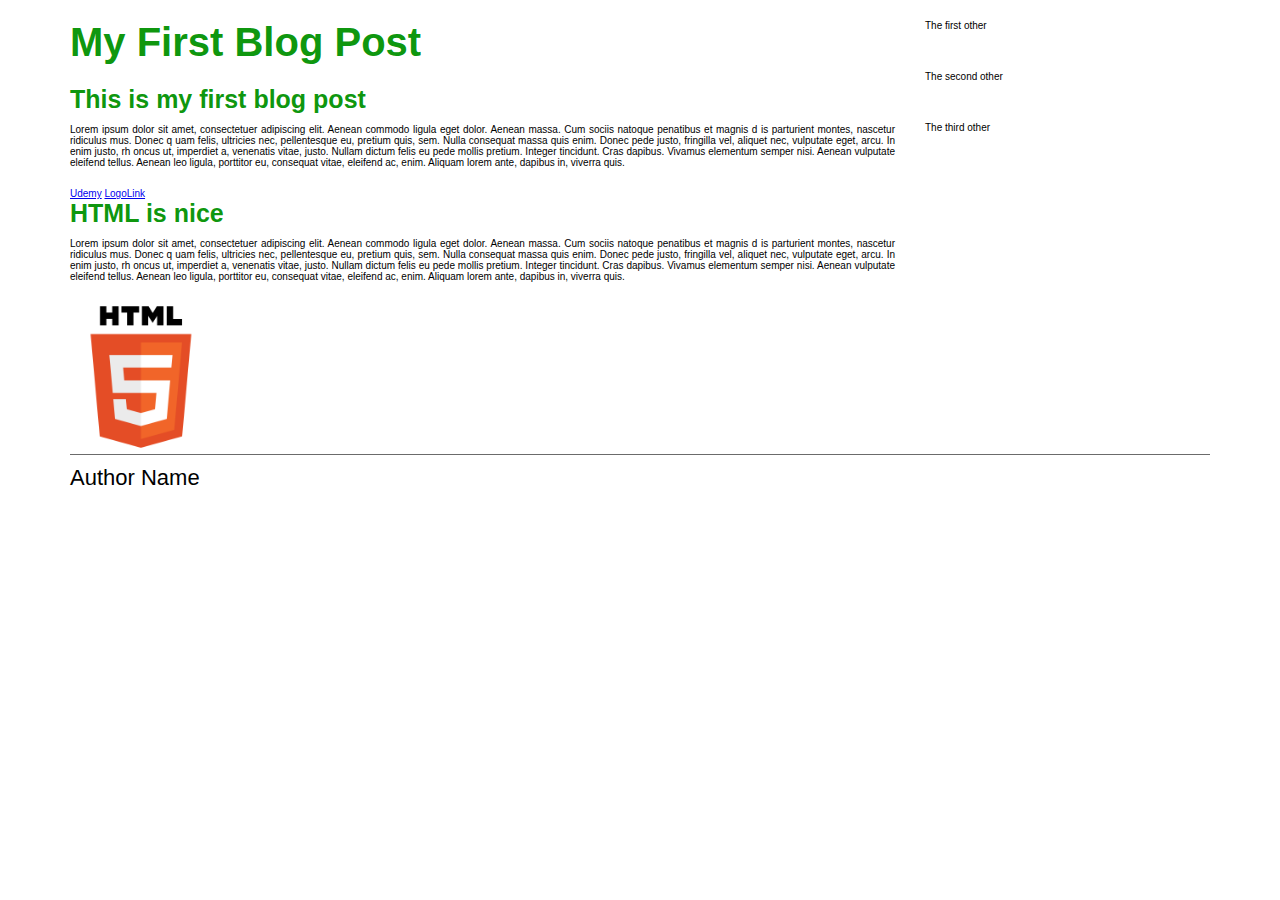
<file: index.html>
<!DOCTYPE html>
<html>

<head>
    <title>My First blog post</title>
    <link rel="stylesheet" href="style.css">
</head>

<body>
    <div class="container">
        <div class="blog-post">
            <h1>My First Blog Post</h1>
            <h2>This is my first blog post</h2>
            <p class="main-text">Lorem ipsum dolor sit amet, consectetuer adipiscing elit. Aenean commodo ligula eget dolor. Aenean massa. Cum
                sociis natoque penatibus et magnis d is parturient montes, nascetur ridiculus mus. Donec q uam felis, ultricies
                nec, pellentesque eu, pretium quis, sem. Nulla consequat massa quis enim. Donec pede justo, fringilla vel,
                aliquet nec, vulputate eget, arcu. In enim justo, rh oncus ut, imperdiet a, venenatis vitae, justo. Nullam
                dictum felis eu pede mollis pretium. Integer tincidunt. Cras dapibus. Vivamus elementum semper nisi. Aenean
                vulputate eleifend tellus. Aenean leo ligula, porttitor eu, consequat vitae, eleifend ac, enim. Aliquam lorem
                ante, dapibus in, viverra quis.
            </p>            
            <a href="http://www.udemy.com" target="blank">Udemy</a>
            <a href="img.png">LogoLink</a>
            <h2>HTML is nice</h2>
            <p class="main-text">Lorem ipsum dolor sit amet, consectetuer adipiscing elit. Aenean commodo ligula eget dolor. Aenean massa. Cum
                sociis natoque penatibus et magnis d is parturient montes, nascetur ridiculus mus. Donec q uam felis, ultricies
                nec, pellentesque eu, pretium quis, sem. Nulla consequat massa quis enim. Donec pede justo, fringilla vel,
                aliquet nec, vulputate eget, arcu. In enim justo, rh oncus ut, imperdiet a, venenatis vitae, justo. Nullam
                dictum felis eu pede mollis pretium. Integer tincidunt. Cras dapibus. Vivamus elementum semper nisi. Aenean
                vulputate eleifend tellus. Aenean leo ligula, porttitor eu, consequat vitae, eleifend ac, enim. Aliquam lorem
                ante, dapibus in, viverra quis.
            </p>
            <img src="img.png" alt="The logo">
        </div>
        <div class="other-posts">
            <div class="other">
                The first other
            </div>
            <div class="other">
                The second other
            </div>
            <div class="other">
                The third other
            </div>
        </div>
        <div class="clearfix"></div>
        <div class="author-box">
            <p class="author-text">Author Name</p>
        </div>
    </div>

</body>

</html>
</file>
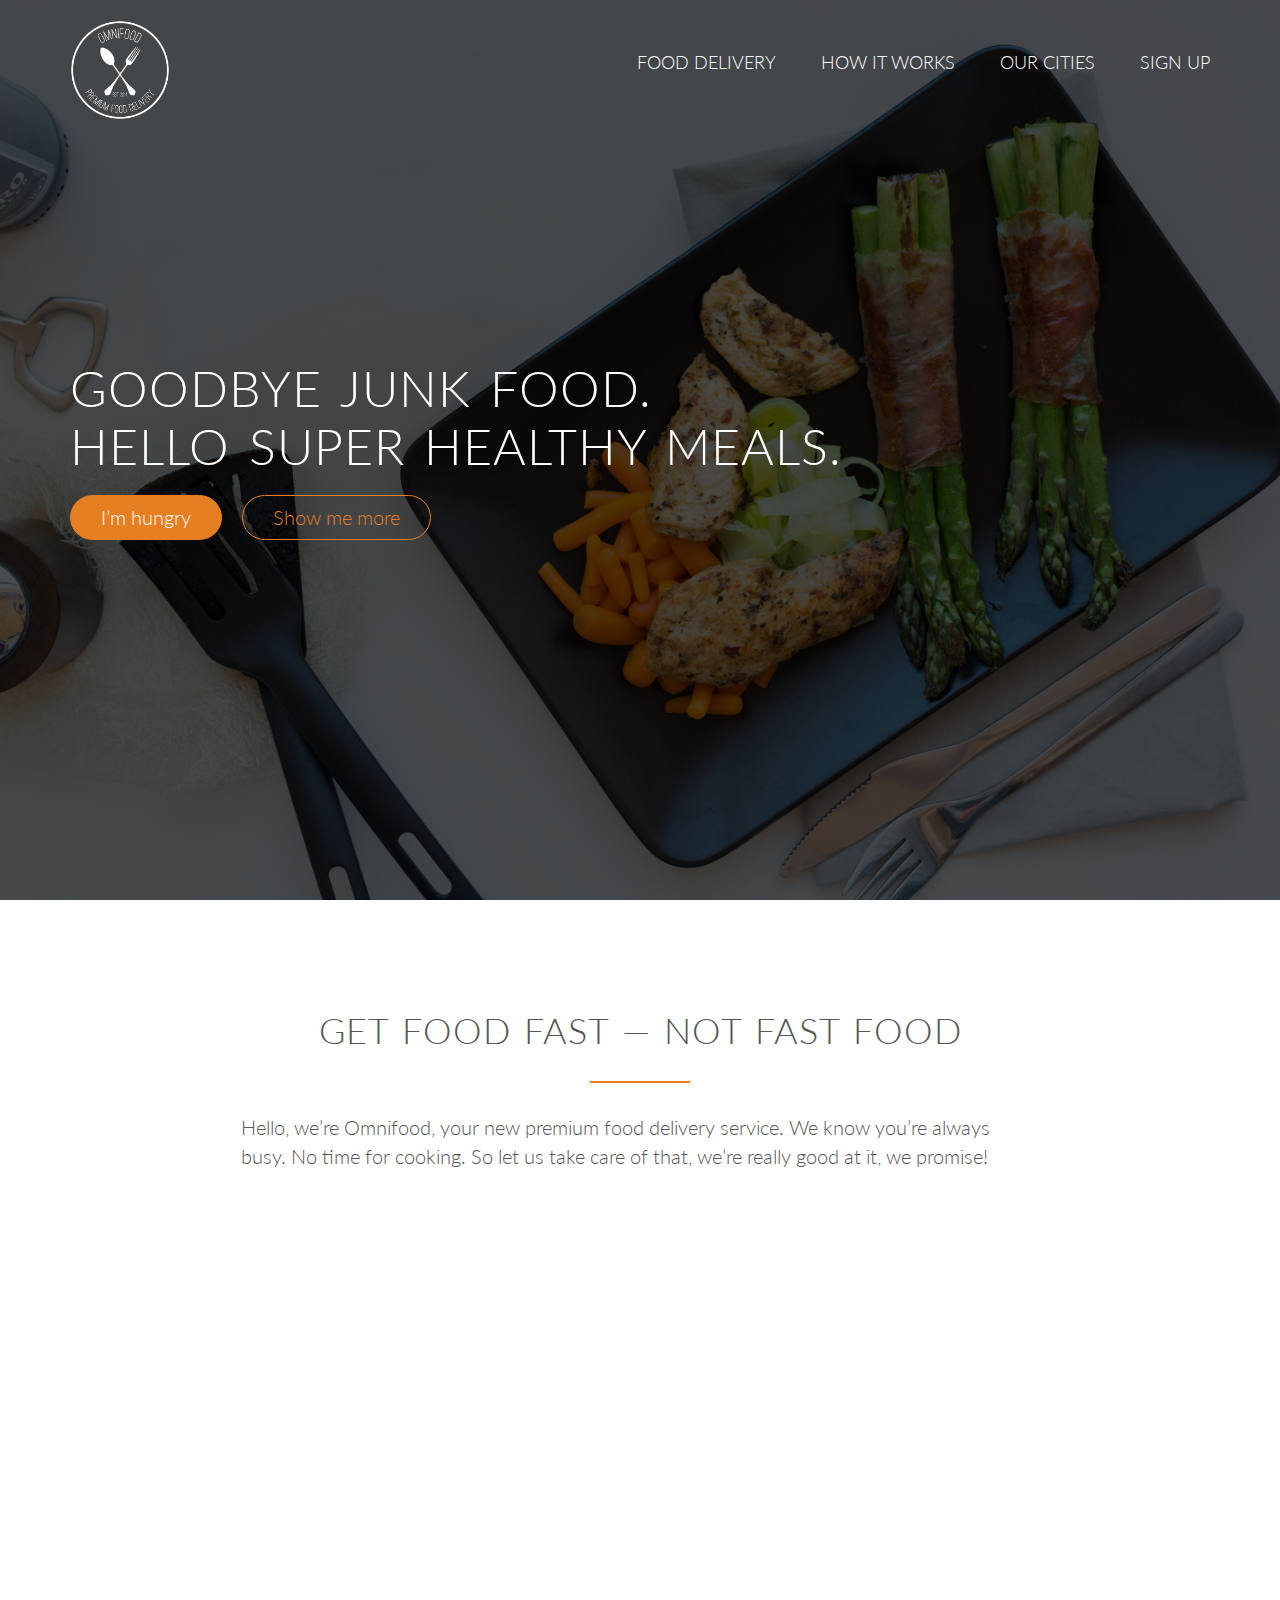
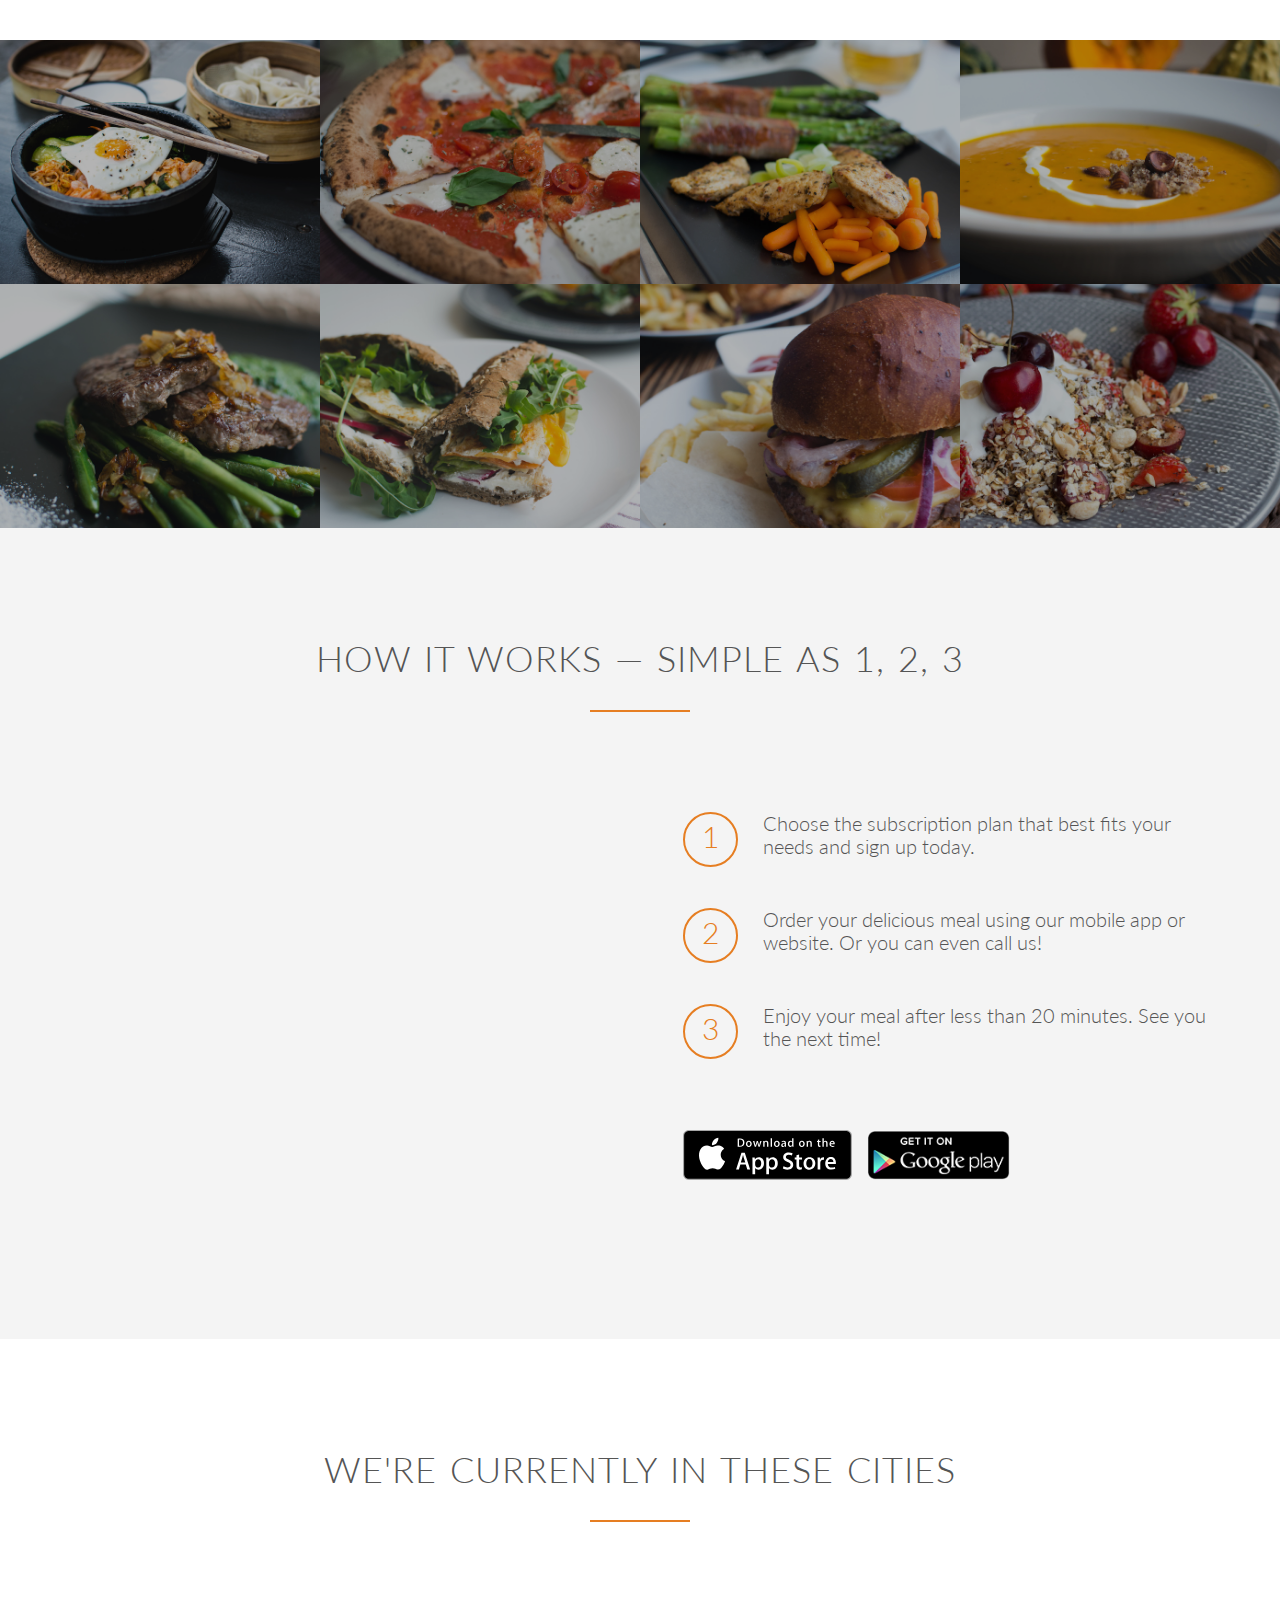
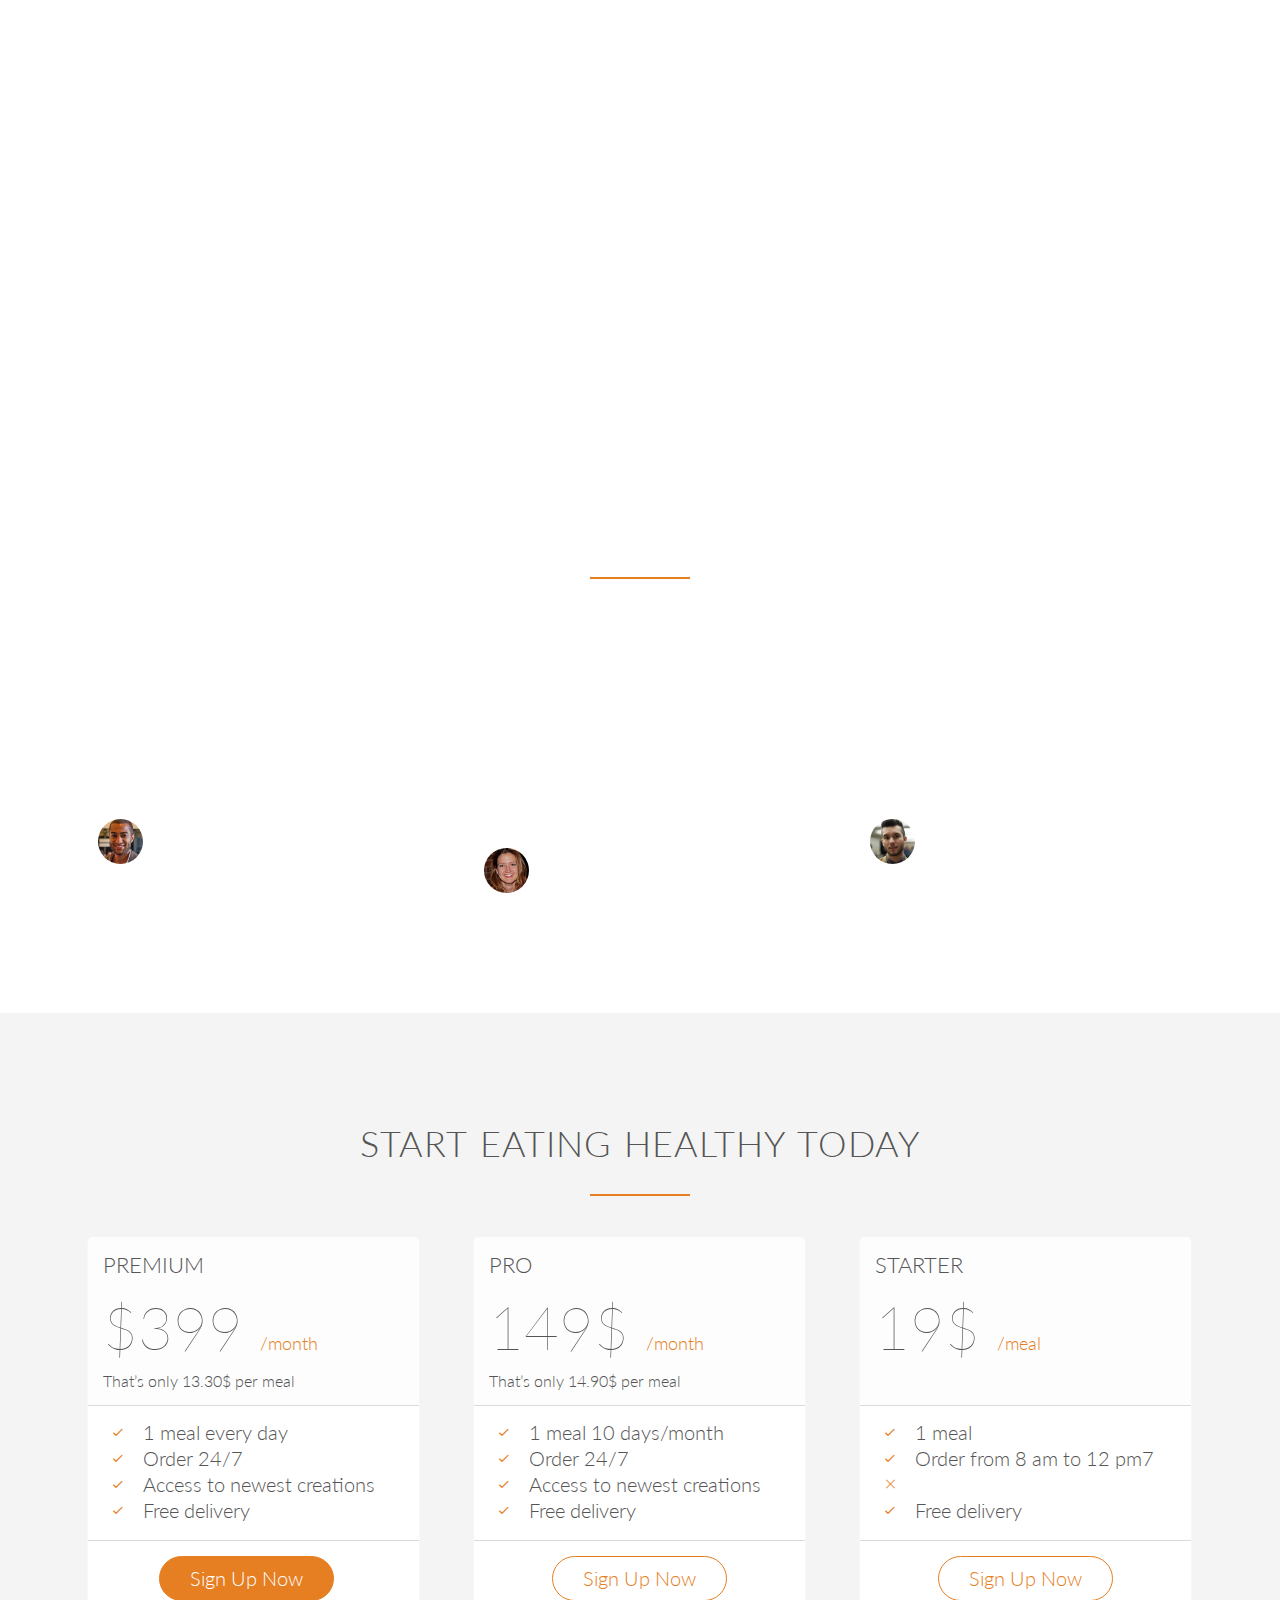
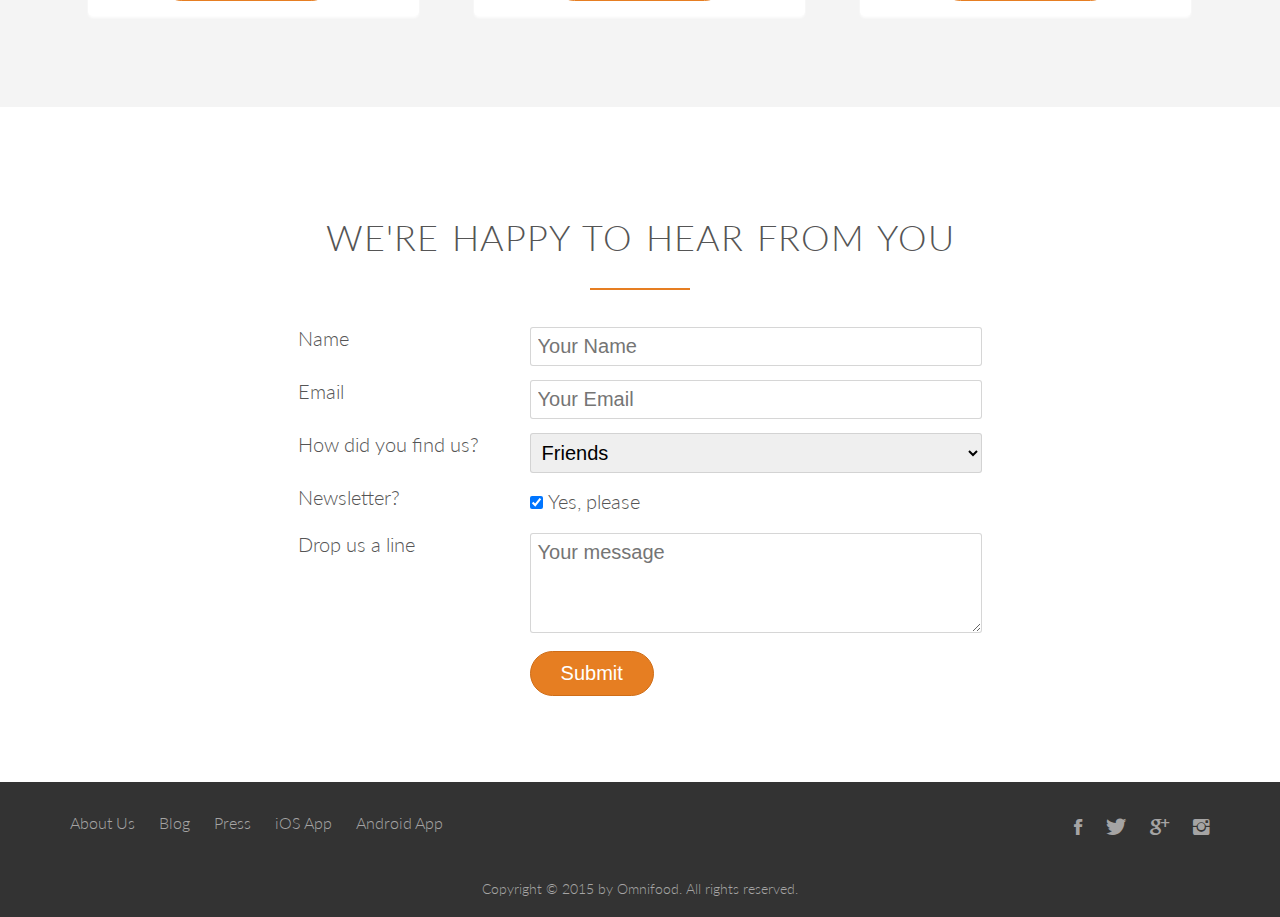
<file: Killer Project/index.html>
<!DOCTYPE html>
<html lang="en">

<head>
    <meta name="viewport" content="width=device-width,initial-scale=1.0">
    <link rel="stylesheet" type="text/css" href="vendors/css/normalize.css">
    <link rel="stylesheet" type="text/css" href="vendors/css/animate.css">
    <link rel="stylesheet" type="text/css" href="vendors/css/grid.css">
    <link rel="stylesheet" type="text/css" href="resources/css/style.css">
    <link rel="stylesheet" type="text/css" href="resources/css/queries.css">
    <link rel="stylesheet" type="text/css" href="vendors/css/ionicons.min.css">
    <link href="https://fonts.googleapis.com/css?family=Lato:100,300,300i,400" rel="stylesheet">
    <title>Omnifood</title>
    <link rel="apple-touch-icon" sizes="180x180" href="resources/favicons/apple-touch-icon.png">
    <link rel="icon" type="image/png" sizes="32x32" href="resources/favicons/favicon-32x32.png">
    <link rel="icon" type="image/png" sizes="16x16" href="resources/favicons/favicon-16x16.png">
    <link rel="manifest" href="resources/favicons/manifest.json">
    <link rel="mask-icon" href="resources/favicons/safari-pinned-tab.svg" color="#5bbad5">
    <link rel="shortcut icon" href="resources/favicons/favicon.ico">
    <meta name="msapplication-config" content="resources/favicons/browserconfig.xml">
    <meta name="theme-color" content="#ffffff">
</head>

<body>
    <header>
        <nav>
            <div class="row">
                <img src="resources/css/img/logo-white.png" alt="Omnifood Logo" class="logo">
                <img src="resources/css/img/logo.png" alt="Omnifood Logo" class="logo-black">

                <ul class="main-nav js--main-nav">
                    <li>
                        <a href="#features">Food delivery</a>
                    </li>
                    <li>
                        <a href="#works">How it works</a>
                    </li>
                    <li>
                        <a href="#cities">Our Cities</a>
                    </li>
                    <li>
                        <a href="#plans">Sign Up</a>
                    </li>
                </ul>
                <a class="mobile-nav-icon js--nav-icon">
                    <i class="ion-navicon-round "></i>
                </a>
            </div>
        </nav>
        <div class="hero-text-box">
            <h1>Goodbye junk food.
                <br> Hello super healthy meals.</h1>
            <a class="btn btn-full js--scroll-to-plans" href="#">I’m hungry</a>
            <a class="btn btn-ghost js--scroll-to-start" href="#">Show me more</a>
        </div>
    </header>

    <section class="section-features js--section-features" id="features">
        <div class="row">
            <h2>Get food fast &mdash; not fast food</h2>
            <p class="long-copy">Hello, we’re Omnifood, your new premium food delivery service. We know you’re always busy. No time for cooking.
                So let us take care of that, we’re really good at it, we promise!</p>
        </div>
        <div class="row js--wp-1">
            <div class="col span-1-of-4 box">
                <i class="ion-ios-infinite-outline icon-big"></i>
                <h3>Up to 365 days/year</h3>
                <p>Never cook again! We really mean that. Our subscription plans include up to 365 days/year coverage. You can
                    also choose to order more flexibly if that's your style.</p>
            </div>
            <div class="col span-1-of-4 box">
                <i class="ion-ios-stopwatch-outline icon-big"></i>
                <h3>Ready in 20 minutes</h3>
                <p>You're only twenty minutes away from your delicious and super healthy meals delivered right to your home.
                    We work with the best chefs in each town to ensure that you're 100% happy..</p>
            </div>
            <div class="col span-1-of-4 box">
                <i class="ion-ios-nutrition-outline icon-big"></i>
                <h3>100% organic</h3>
                <p>All our vegetables are fresh, organic and local. Animals are raised without added hormones or antibiotics.
                    Good for your health, the environment, and it also tastes better!</p>
            </div>
            <div class="col span-1-of-4 box">
                <i class="ion-ios-cart-outline icon-big"></i>
                <h3>Order anything</h3>
                <p>We don't limit your creativity, which means you can order whatever you feel like. You can also choose from
                    our menu containing over 100 delicious meals. It's up to you!</p>
            </div>
        </div>
    </section>

    <section class="section-meals" id="meals">
        <ul class="meals-showcase clearfix">
            <li>
                <figure class="meal-photo">
                    <img src="resources/css/img/1.jpg" alt="Korean bibimbap with egg and vegetables">
                </figure>
            </li>
            <li>
                <figure class="meal-photo">
                    <img src="resources/css/img/2.jpg" alt="Simple italian pizza with cherry tomatoes">
                </figure>
            </li>
            <li>
                <figure class="meal-photo">
                    <img src="resources/css/img/3.jpg" alt="Chicken breast steak with vegetables">
                </figure>
            </li>
            <li>
                <figure class="meal-photo">
                    <img src="resources/css/img/4.jpg" alt="Autumn pumpkin soup">
                </figure>
            </li>
        </ul>
        <ul class="meals-showcase clearfix">
            <li>
                <figure class="meal-photo">
                    <img src="resources/css/img/5.jpg" alt="Paleo beef steak with vegetables">
                </figure>
            </li>
            <li>
                <figure class="meal-photo">
                    <img src="resources/css/img/6.jpg" alt="Healthy baguette with egg and vegetables">
                </figure>
            </li>
            <li>
                <figure class="meal-photo">
                    <img src="resources/css/img/7.jpg" alt="Burger with cheddar and bacon">
                </figure>
            </li>
            <li>
                <figure class="meal-photo">
                    <img src="resources/css/img/8.jpg" alt="Granola with cherries and strawberries">
                </figure>
            </li>
        </ul>
    </section>

    <section class="section-steps" id="works">
        <div class="row">
            <h2>How it works &mdash; Simple as 1, 2, 3</h2>
        </div>
        <div class="row">
            <div class="col span-1-of-2 step-box">
                <img src="resources/css/img/app-iPhone.png" alt="Omnifood app on iPhone" class="app-screen js--wp-2">
            </div>
            <div class="col span-1-of-2 step-box">
                <div class="works-step ">
                    <div>1</div>
                    <p>Choose the subscription plan that best fits your needs and sign up today.</p>
                </div>
                <div class="works-step">
                    <div>2</div>
                    <p>Order your delicious meal using our mobile app or website. Or you can even call us!</p>
                </div>
                <div class="works-step">
                    <div>3</div>
                    <p>Enjoy your meal after less than 20 minutes. See you the next time!</p>
                </div>
                <a href="#" class="btn-app">
                    <img src="resources/css/img/download-app.svg" alt="App store button">
                </a>
                <a href="#" class="btn-app">
                    <img src="resources/css/img/download-app-android.png" alt="Play Store button">
                </a>
            </div>
        </div>
    </section>

    <section class="section-cities" id="cities">
        <div class="row">
            <h2>We're currently in these cities</h2>
        </div>
        <div class="row js--wp-3">
            <div class="col span-1-of-4 box-not-center">
                <img src="resources/css/img/lisbon-3.jpg" alt="Lisbon">
                <h3>Lisbon</h3>
                <div class="city-feature">
                    <i class="ion-ios-person icon-small"></i>
                    1600+ happy eaters
                </div>
                <div class="city-feature">
                    <i class="ion-ios-star icon-small"></i>
                    60+ top chefs
                </div>
                <div class="city-feature">
                    <i class="ion-social-twitter icon-small"></i>
                    <a href="#">@omnifood_lx</a>
                </div>
            </div>
            <div class="col span-1-of-4 box-not-center">
                <img src="resources/css/img/san-francisco.jpg" alt="San Francisco">
                <h3>San Francisco</h3>
                <div class="city-feature">
                    <i class="ion-ios-person icon-small"></i>
                    3700+ happy eaters
                </div>
                <div class="city-feature">
                    <i class="ion-ios-star icon-small"></i>
                    160+ top chefs
                </div>
                <div class="city-feature">
                    <i class="ion-social-twitter icon-small"></i>
                    <a href="#">@omnifood_sf</a>
                </div>
            </div>
            <div class="col span-1-of-4 box-not-center">
                <img src="resources/css/img/berlin.jpg" alt="Berlin">
                <h3>Berlin</h3>
                <div class="city-feature">
                    <i class="ion-ios-person icon-small"></i>
                    2300+ happy eaters
                </div>
                <div class="city-feature">
                    <i class="ion-ios-star icon-small"></i>
                    110+ top chefs
                </div>
                <div class="city-feature">
                    <i class="ion-social-twitter icon-small"></i>
                    <a href="#">@omnifood_berlin</a>
                </div>
            </div>
            <div class="col span-1-of-4 box-not-center">
                <img src="resources/css/img/london.jpg" alt="London">
                <h3>London</h3>
                <div class="city-feature">
                    <i class="ion-ios-person icon-small"></i>
                    1200+ happy eaters
                </div>
                <div class="city-feature">
                    <i class="ion-ios-star icon-small"></i>
                    50+ top chefs
                </div>
                <div class="city-feature">
                    <i class="ion-social-twitter icon-small"></i>
                    <a href="#">@omnifood_london</a>
                </div>
            </div>
        </div>
    </section>

    <section class="section-testimonials">
        <div class="row">
            <h2>Our customers can't live without us</h3>
        </div>

        <div class="row">
            <div class="col span-1-of-3">
                <blockquote>
                    Omnifood is just awesome! I just launched a startup which leaves me with no time for cooking, so Omnifood is a life-saver.
                    Now that I got used to it, I couldn't live without my daily meals!
                    <cite>
                        <img src="resources/css/img/customer-1.jpg">Alberto Duncan</cite>
                </blockquote>
            </div>

            <div class="col span-1-of-3">
                <blockquote>
                    Inexpensive, healthy and great-tasting meals, delivered right to my home. We have lots of food delivery here in Lisbon, but
                    no one comes even close to Omifood. Me and my family are so in love!
                    <cite>
                        <img src="resources/css/img/customer-2.jpg">Joana Silva</cite>
                </blockquote>
            </div>

            <div class="col span-1-of-3">
                <blockquote>
                    I was looking for a quick and easy food delivery service in San Franciso. I tried a lot of them and ended up with Omnifood.
                    Best food delivery service in the Bay Area. Keep up the great work!
                    <cite>
                        <img src="resources/css/img/customer-3.jpg">Milton Chapman</cite>
                </blockquote>
            </div>
        </div>
    </section>

    <section class="section-plans js--section-plans" id="plans">
        <div class="row">
            <h2>Start eating healthy today</h2>
        </div>
        <div class="row">
            <div class="col span-1-of-3">
                <div class="plan-box js--wp-4">
                    <div>
                        <h3>Premium</h3>
                        <p class="plan-price"> $399
                            <span>/month</span>
                        </p>
                        <p class="plan-price-meal">That’s only 13.30$ per meal</p>
                    </div>
                    <div>
                        <ul>
                            <li>
                                <i class="ion-ios-checkmark-empty icon-small"></i>1 meal every day</li>
                            <li>
                                <i class="ion-ios-checkmark-empty icon-small"></i>Order 24/7</li>
                            <li>
                                <i class="ion-ios-checkmark-empty icon-small"></i>Access to newest creations</li>
                            <li>
                                <i class="ion-ios-checkmark-empty icon-small"></i>Free delivery</li>
                        </ul>
                    </div>
                    <div>
                        <a href="#" class="btn btn-full">Sign Up Now</a>
                    </div>
                </div>
            </div>
            <div class="col span-1-of-3">
                <div class="plan-box">
                    <div>
                        <h3>Pro</h3>
                        <p class="plan-price"> 149$
                            <span>/month</span>
                        </p>
                        <p class="plan-price-meal">That’s only 14.90$ per meal</p>
                    </div>
                    <div>
                        <ul>
                            <li>
                                <i class="ion-ios-checkmark-empty icon-small"></i>1 meal 10 days/month</li>
                            <li>
                                <i class="ion-ios-checkmark-empty icon-small"></i>Order 24/7</li>
                            <li>
                                <i class="ion-ios-checkmark-empty icon-small"></i>Access to newest creations</li>
                            <li>
                                <i class="ion-ios-checkmark-empty icon-small"></i>Free delivery</li>

                        </ul>
                    </div>
                    <div>
                        <a href="#" class="btn btn-ghost">Sign Up Now</a>
                    </div>
                </div>
            </div>
            <div class="col span-1-of-3">
                <div class="plan-box">
                    <div>
                        <h3>Starter</h3>
                        <p class="plan-price"> 19$
                            <span>/meal</span>
                        </p>
                        <p class="plan-price-meal"> &nbsp;</p>
                    </div>
                    <div>
                        <ul>
                            <li>
                                <i class="ion-ios-checkmark-empty icon-small"></i>1 meal </li>
                            <li>
                                <i class="ion-ios-checkmark-empty icon-small"></i>Order from 8 am to 12 pm7</li>
                            <li>
                                <i class="ion-ios-close-empty icon-small"></i>
                            </li>
                            <li>
                                <i class="ion-ios-checkmark-empty icon-small"></i>Free delivery</li>
                        </ul>
                    </div>
                    <div>
                        <a href="#" class="btn btn-ghost">Sign Up Now</a>
                    </div>
                </div>
            </div>
        </div>
    </section>

    <section class="section-form">
        <div class="row">
            <h2>We're happy to hear from you</h2>
        </div>
        <div class="row">
            <form method="post" action="#" class="contact-form">
                <div class="row">
                    <div class="col span-1-of-3">
                        <label for="name">Name</label>
                    </div>
                    <div class="col span-2-of-3">
                        <input type="text" name="name" id="name" placeholder="Your Name" required>
                    </div>
                </div>
                <div class="row">
                    <div class="col span-1-of-3">
                        <label for="email">Email</label>
                    </div>
                    <div class="col span-2-of-3">
                        <input type="email" name="email" id="email" placeholder="Your Email" required>
                    </div>
                </div>
                <div class="row">
                    <div class="col span-1-of-3">
                        <label for="find-us">How did you find us?</label>
                    </div>
                    <div class="col span-2-of-3">
                        <select name="find-us" id="find-us">
                            <option value="frieds" selected>Friends</option>
                            <option value="search-engine">Search engine</option>
                            <option value="ad">Advertisement</option>
                            <option value="other">Other</option>
                        </select>
                    </div>
                </div>
                <div class="row">
                    <div class="col span-1-of-3">
                        <label>Newsletter?</label>
                    </div>
                    <div class="col span-2-of-3">
                        <input type="checkbox" name="news" id="news" checked>Yes, please
                    </div>
                </div>
                <div class="row">
                    <div class="col span-1-of-3">
                        <label>Drop us a line</label>
                    </div>
                    <div class="col span-2-of-3">
                        <textarea name="message" placeholder="Your message"></textarea>
                    </div>
                </div>
                <div class="row">
                    <div class="col span-1-of-3">
                        <label>&nbsp</label>
                    </div>
                    <div class="col span-2-of-3">
                        <input type="submit">
                    </div>
                </div>
            </form>
        </div>
    </section>
    <footer>
        <div class="row">
            <div class="col span-1-of-2">
                <ul class="footer-nav">
                    <li>
                        <a href="#">About Us</a>
                    </li>
                    <li>
                        <a href="#">Blog</a>
                    </li>
                    <li>
                        <a href="#">Press</a>
                    </li>
                    <li>
                        <a href="#">iOS App</a>
                    </li>
                    <li>
                        <a href="#">Android App</a>
                    </li>
                </ul>

            </div>
            <div class="col span-1-of-2">
                <ul class="social-links">
                    <li>
                        <a href="#">
                            <i class="ion-social-facebook"></i>
                        </a>
                    </li>
                    <li>
                        <a href="#">
                            <i class="ion-social-twitter"></i>
                        </a>
                    </li>
                    <li>
                        <a href="#">
                            <i class="ion-social-googleplus"></i>
                        </a>
                    </li>
                    <li>
                        <a href="#">
                            <i class="ion-social-instagram"></i>
                        </a>
                    </li>
                </ul>
            </div>
        </div>
        <div class="row">
            <p>Copyright &copy; 2015 by Omnifood. All rights reserved.</p>
        </div>
    </footer>
    <script src="https://ajax.googleapis.com/ajax/libs/jquery/1.12.4/jquery.min.js"></script>
    <script src="vendors/js/jquery.waypoints.min.js"></script>
    <script src="resources/js/scripts.js"></script>
</body>

</html>
</file>
<file: style.css>
*{
    margin: 0;
    padding: 0;
    box-sizing: border-box;
}
.clearfix:after{
    content:"";
    display:table;
    clear:both;
}
body{
    font-family: Arial, Helvetica, sans-serif;
    font-size: 10px;
}
h1,h2{
    color:rgba(0, 145, 0, 0.959);
    
}
h1{    
    font-size:40px;
    margin-bottom: 20px;   
}
h2{
    font-size:25px;
    margin-bottom: 10px;
}

.main-text{
    text-align: justify;
    margin-bottom: 20px;
}
.author-text{
    font-size: 22px;
}
.container{
    width: 1140px;
    margin: 20px auto 0 auto;
}
.blog-post{
    width:75%;
    float:left;
    padding-right: 30px;
}
.blog-post img{
    height: 150px;
    width: auto;
}
.other-posts{    
    width: 25%;
    float: left;
}
.author-box{
    border-top: 1px solid rgb(107, 107, 107);
    padding-top:10px;
}
.other{
    margin-bottom: 40px;
}
</file>
<file: Killer Project/vendors/css/grid.css>
/*  SECTIONS  ============================================================================= */

.section {
	clear: both;
	padding: 0px;
	margin: 0px;
}

/*  GROUPING  ============================================================================= */

.row {
    zoom: 1; /* For IE 6/7 (trigger hasLayout) */
}

.row:before,
.row:after {
    content:"";
    display:table;
}
.row:after {
    clear:both;
}

/*  GRID COLUMN SETUP   ==================================================================== */

.col {
	display: block;
	float:left;
	margin: 1% 0 1% 1.6%;
}

.col:first-child { margin-left: 0; } /* all browsers except IE6 and lower */


/*  REMOVE MARGINS AS ALL GO FULL WIDTH AT 480 PIXELS */

@media only screen and (max-width: 480px) {
	.col { 
		/*margin: 1% 0 1% 0%;*/
        margin: 0;
	}
}


/*  GRID OF TWO   ============================================================================= */


.span-2-of-2 {
	width: 100%;
}

.span-1-of-2 {
	width: 49.2%;
}

/*  GO FULL WIDTH AT LESS THAN 480 PIXELS */

@media only screen and (max-width: 480px) {
	.span-2-of-2 {
		width: 100%; 
	}
	.span-1-of-2 {
		width: 100%; 
	}
}


/*  GRID OF THREE   ============================================================================= */

	
.span-3-of-3 {
	width: 100%; 
}

.span-2-of-3 {
	width: 66.13%; 
}

.span-1-of-3 {
	width: 32.26%; 
}


/*  GO FULL WIDTH AT LESS THAN 480 PIXELS */

@media only screen and (max-width: 480px) {
	.span-3-of-3 {
		width: 100%; 
	}
	.span-2-of-3 {
		width: 100%; 
	}
	.span-1-of-3 {
		width: 100%;
	}
}

/*  GRID OF FOUR   ============================================================================= */

	
.span-4-of-4 {
	width: 100%; 
}

.span-3-of-4 {
	width: 74.6%; 
}

.span-2-of-4 {
	width: 49.2%; 
}

.span-1-of-4 {
	width: 23.8%; 
}


/*  GO FULL WIDTH AT LESS THAN 480 PIXELS */

@media only screen and (max-width: 480px) {
	.span-4-of-4 {
		width: 100%; 
	}
	.span-3-of-4 {
		width: 100%; 
	}
	.span-2-of-4 {
		width: 100%; 
	}
	.span-1-of-4 {
		width: 100%; 
	}
}


/*  GRID OF FIVE   ============================================================================= */

	
.span-5-of-5 {
	width: 100%;
}

.span-4-of-5 {
  	width: 79.68%; 
}

.span-3-of-5 {
  	width: 59.36%; 
}

.span-2-of-5 {
  	width: 39.04%;
}

.span-1-of-5 {
  	width: 18.72%;
}


/*  GO FULL WIDTH AT LESS THAN 480 PIXELS */

@media only screen and (max-width: 480px) {
	.span-5-of-5 {
		width: 100%; 
	}
	.span-4-of-5 {
		width: 100%; 
	}
	.span-3-of-5 {
		width: 100%; 
	}
	.span-2-of-5 {
		width: 100%; 
	}
	.span-1-of-5 {
		width: 100%; 
	}
}


/*  GRID OF SIX   ============================================================================= */


.span-6-of-6 {
	width: 100%;
}

.span-5-of-6 {
  	width: 83.06%;
}

.span-4-of-6 {
  	width: 66.13%;
}

.span-3-of-6 {
  	width: 49.2%;
}

.span-2-of-6 {
  	width: 32.26%;
}

.span-1-of-6 {
  	width: 15.33%;
}


/*  GO FULL WIDTH AT LESS THAN 480 PIXELS */

@media only screen and (max-width: 480px) {
	.span-6-of-6 {
		width: 100%; 
	}
	.span-5-of-6 {
		width: 100%; 
	}
	.span-4-of-6 {
		width: 100%; 
	}
	.span-3-of-6 {
		width: 100%; 
	}
	.span-2-of-6 {
		width: 100%; 
	}
	.span-1-of-6 {
		width: 100%; 
	}
}



/*  GRID OF SEVEN   ============================================================================= */


.span-7-of-7 {
	width: 100%;
}

.span-6-of-7 {
	width: 85.48%;
}

.span-5-of-7 {
  	width: 70.97%;
}

.span-4-of-7 {
  	width: 56.45%;
}

.span-3-of-7 {
  	width: 41.94%;
}

.span-2-of-7 {
  	width: 27.42%;
}

.span-1-of-7 {
  	width: 12.91%;
}


/*  GO FULL WIDTH AT LESS THAN 480 PIXELS */

@media only screen and (max-width: 480px) {
	.span-7-of-7 {
		width: 100%; 
	}
	.span-6-of-7 {
		width: 100%; 
	}
	.span-5-of-7 {
		width: 100%; 
	}
	.span-4-of-7 {
		width: 100%; 
	}
	.span-3-of-7 {
		width: 100%; 
	}
	.span-2-of-7 {
		width: 100%; 
	}
	.span-1-of-7 {
		width: 100%; 
	}
}


/*  GRID OF EIGHT   ============================================================================= */

	
.span-8-of-8 {
	width: 100%;
}

.span-7-of-8 {
	width: 87.3%; 
}

.span-6-of-8 {
	width: 74.6%; 
}

.span-5-of-8 {
	width: 61.9%; 
}

.span-4-of-8 {
	width: 49.2%; 
}

.span-3-of-8 {
	width: 36.5%;
}

.span-2-of-8 {
	width: 23.8%; 
}

.span-1-of-8 {
	width: 11.1%; 
}


/*  GO FULL WIDTH AT LESS THAN 480 PIXELS */

@media only screen and (max-width: 480px) {
	.span-8-of-8 {
		width: 100%; 
	}
	.span-7-of-8 {
		width: 100%; 
	}
	.span-6-of-8 {
		width: 100%; 
	}
	.span-5-of-8 {
		width: 100%; 
	}
	.span-4-of-8 {
		width: 100%; 
	}
	.span-3-of-8 {
		width: 100%; 
	}
	.span-2-of-8 {
		width: 100%; 
	}
	.span-1-of-8 {
		width: 100%; 
	}
}


/*  GRID OF NINE   ============================================================================= */


.span-9-of-9 {
	width: 100%;
}

.span-8-of-9 {
	width: 88.71%;
}

.span-7-of-9 {
	width: 77.42%; 
}

.span-6-of-9 {
	width: 66.13%; 
}

.span-5-of-9 {
	width: 54.84%; 
}

.span-4-of-9 {
	width: 43.55%; 
}

.span-3-of-9 {
	width: 32.26%;
}

.span-2-of-9 {
	width: 20.97%; 
}

.span-1-of-9 {
	width: 9.68%; 
}


/*  GO FULL WIDTH AT LESS THAN 480 PIXELS */

@media only screen and (max-width: 480px) {
	.span-9-of-9 {
		width: 100%; 
	}
	.span-8-of-9 {
		width: 100%; 
	}
	.span-7-of-9 {
		width: 100%; 
	}
	.span-6-of-9 {
		width: 100%; 
	}
	.span-5-of-9 {
		width: 100%; 
	}
	.span-4-of-9 {
		width: 100%; 
	}
	.span-3-of-9 {
		width: 100%; 
	}
	.span-2-of-9 {
		width: 100%; 
	}
	.span-1-of-9 {
		width: 100%; 
	}
}


/*  GRID OF TEN   ============================================================================= */


.span-10-of-10 {
	width: 100%;
}

.span-9-of-10 {
	width: 89.84%;
}

.span-8-of-10 {
	width: 79.68%;
}

.span-7-of-10 {
	width: 69.52%; 
}

.span-6-of-10 {
	width: 59.36%; 
}

.span-5-of-10 {
	width: 49.2%; 
}

.span-4-of-10 {
	width: 39.04%; 
}

.span-3-of-10 {
	width: 28.88%;
}

.span-2-of-10 {
	width: 18.72%; 
}

.span-1-of-10 {
	width: 8.56%; 
}


/*  GO FULL WIDTH AT LESS THAN 480 PIXELS */

@media only screen and (max-width: 480px) {
	.span-10-of-10 {
		width: 100%; 
	}
	.span-9-of-10 {
		width: 100%; 
	}
	.span-8-of-10 {
		width: 100%; 
	}
	.span-7-of-10 {
		width: 100%; 
	}
	.span-6-of-10 {
		width: 100%; 
	}
	.span-5-of-10 {
		width: 100%; 
	}
	.span-4-of-10 {
		width: 100%; 
	}
	.span-3-of-10 {
		width: 100%; 
	}
	.span-2-of-10 {
		width: 100%; 
	}
	.span-1-of-10 {
		width: 100%; 
	}
}


/*  GRID OF ELEVEN   ============================================================================= */

.span-11-of-11 {
	width: 100%;
}

.span-10-of-11 {
	width: 90.76%;
}

.span-9-of-11 {
	width: 81.52%;
}

.span-8-of-11 {
	width: 72.29%;
}

.span-7-of-11 {
	width: 63.05%; 
}

.span-6-of-11 {
	width: 53.81%; 
}

.span-5-of-11 {
	width: 44.58%; 
}

.span-4-of-11 {
	width: 35.34%; 
}

.span-3-of-11 {
	width: 26.1%;
}

.span-2-of-11 {
	width: 16.87%; 
}

.span-1-of-11 {
	width: 7.63%; 
}


/*  GO FULL WIDTH AT LESS THAN 480 PIXELS */

@media only screen and (max-width: 480px) {
	.span-11-of-11 {
		width: 100%; 
	}
	.span-10-of-11 {
		width: 100%; 
	}
	.span-9-of-11 {
		width: 100%; 
	}
	.span-8-of-11 {
		width: 100%; 
	}
	.span-7-of-11 {
		width: 100%; 
	}
	.span-6-of-11 {
		width: 100%; 
	}
	.span-5-of-11 {
		width: 100%; 
	}
	.span-4-of-11 {
		width: 100%; 
	}
	.span-3-of-11 {
		width: 100%; 
	}
	.span-2-of-11 {
		width: 100%; 
	}
	.span-1-of-11 {
		width: 100%; 
	}
}


/*  GRID OF TWELVE   ============================================================================= */

.span-12-of-12 {
	width: 100%;
}

.span-11-of-12 {
	width: 91.53%;
}

.span-10-of-12 {
	width: 83.06%;
}

.span-9-of-12 {
	width: 74.6%;
}

.span-8-of-12 {
	width: 66.13%;
}

.span-7-of-12 {
	width: 57.66%; 
}

.span-6-of-12 {
	width: 49.2%; 
}

.span-5-of-12 {
	width: 40.73%; 
}

.span-4-of-12 {
	width: 32.26%; 
}

.span-3-of-12 {
	width: 23.8%;
}

.span-2-of-12 {
	width: 15.33%; 
}

.span-1-of-12 {
	width: 6.86%; 
}


/*  GO FULL WIDTH AT LESS THAN 480 PIXELS */

@media only screen and (max-width: 480px) {
	.span-12-of-12 {
		width: 100%; 
	}
	.span-11-of-12 {
		width: 100%; 
	}
	.span-10-of-12 {
		width: 100%; 
	}
	.span-9-of-12 {
		width: 100%; 
	}
	.span-8-of-12 {
		width: 100%; 
	}
	.span-7-of-12 {
		width: 100%; 
	}
	.span-6-of-12 {
		width: 100%; 
	}
	.span-5-of-12 {
		width: 100%; 
	}
	.span-4-of-12 {
		width: 100%; 
	}
	.span-3-of-12 {
		width: 100%; 
	}
	.span-2-of-12 {
		width: 100%; 
	}
	.span-1-of-12 {
		width: 100%; 
	}
}
</file>
<file: Killer Project/resources/css/style.css>
/* Configurações gerais da página*/
*{
    margin:0;
    padding:0;
    box-sizing:border-box;
}

html,body{
    background-color: white;
    color:#555;
    font-family: 'Lato', 'Arial',sans-serif;
    font-size:20px;
    font-weight: 300;
    text-rendering: optimizeLegibility;
    overflow-x:hidden;
}
.clearfix{
    zoom:1
}
.clearfix:after{
    zoom: 1;
    content: ".";clear: both;
    display: block;
    height: 0;
    visibility: hidden;
}

/*Configurações reutilizaveis*/
.row{
    max-width: 1140px;
    margin: 0 auto;
}

h1,h2,h3{     
    font-weight: 300;
    text-transform: uppercase;
      
}
h1{
    margin-top:0;
    margin-bottom: 20px;
    color:white;
    font-size: 250%;
    word-spacing: 4px;
    letter-spacing: 1px; 
}
h2{
    font-size:180%;
    word-spacing: 2px;
    text-align: center;
    margin:30px;
    letter-spacing: 1px; 
}
h3{
    font-size: 110%;
    margin-bottom: 15px;
}
h2:after{
    display: block;
    height: 2px;
    background-color:#e67e22;
    content:" ";
    width: 100px;
    margin:0 auto;
    margin-top: 30px;
}

/*Links*/
a:link,a:visited{
    color:#e67e22;
    text-decoration: none;
    padding-bottom: 1px;
    border-bottom: 1px solid #e67e22;
    transition: border-bottom 0.2s, color 0.2s;
}
a:hover,a:active{
    color:#555;
    border-bottom: 1px solid transparent;
}

.icon-small{
    display: inline-block;
    width: 30px;
    text-align: center;
    color:#e67e22;
    font-size: 120%;
    /*
    Secrets to align text and icons
    */
    line-height: 120%;
    vertical-align: middle;
    margin-top: -5px;
    margin-right: 10px;
}
section{
    padding: 80px 0;
}
.box-not-center{
    padding: 1%;
}
.box{
    padding: 1%;
    text-align: center;
}
.box p{
    font-size:90%;
    line-height: 145%;
}

/*Botões*/
.btn:link,.btn:visited,input[type=submit]{
    display: inline-block;
    padding:10px 30px;
    font-weight: 300;
    text-decoration: none;
    color: white;
    border-radius: 200px;
    transition: background-color 0.2s, border 0.2s, color 0.2s;
}


.btn-full:link, .btn-full:visited,input[type=submit]{
    background-color: #e67e22;
    border: 1px solid #e67e22;
    margin-right: 15px;
}

.btn-ghost:link,.btn-ghost:visited{
    border: 1px solid #e67e22;
    color:#e67e22;

}
.btn:hover,.btn:active{
    background-color:#cf6d17;
}



.btn-full:hover, .btn-full:active,input[type=submit]{
    border: 1px solid #cf6d17
}

.btn-ghost:hover,.btn-ghost:hover{
    border: 1px solid #cf6d17;
    color:#fff;

}
/*Icones*/
.icon-big{
    font-size:350%;
    display: block;
    color:#e67e22;
    margin-bottom: 10px;
}
/*Paragráfos*/
.long-copy{
    line-height: 145%;
    width:70%;
    margin-left: 15%;
    margin-right: 15%;
}

/*Configurações do Header*/
header{
    background-image: linear-gradient(rgba(0, 0, 0, 0.699),rgba(0, 0, 0, 0.699)), url(img/hero.jpg);
    background-size: cover;
    background-position: center;
    height: 100vh;
    background-attachment: fixed;
}

.hero-text-box{
    position:absolute;
    width: 1140px;
    top:50%;
    left:50%;
    transform: translate(-50%,-50%);
}
.logo{
    height: 100px;
    width: auto;
    float: left;
    margin-top: 20px;
}
.logo-black{
    display: none;
    height: 50px;
    width: auto;
    float: left;
    margin-top: 5px;
    margin-bottom: 5px;
}
.main-nav{
    float: right;
    list-style: none;
    margin-top: 50px;
}

.main-nav li{
    display: inline-block;
    margin-left: 40px;
}
.main-nav li a:link,.main-nav li a:visited{
    color:white;
    text-decoration: none;
    text-transform: uppercase;
    font-size: 90%;
    border-bottom: 2px solid transparent;
    padding: 8px 0;
    transition: border-bottom 0.2s;
    -webkit-transition: border-bottom 0.2s;
    -moz-transition: border-bottom 0.2s;
    -ms-transition: border-bottom 0.2s;
    -o-transition: border-bottom 0.2s;
}

.main-nav li a:hover ,.main-nav li a:active{
    border-bottom:2px solid #e67e22;
}

.sticky{
    position:fixed;
    top:0;
    left: 0;
    width: 100%;
    background-color: rgba(255, 255, 255, 0.98);
    box-shadow: 0 2px 2px #efefef;
    z-index: 9999;
}
/*Mobile Navi*/
.mobile-nav-icon{
    float: right;
    margin-top: 30px;
    cursor: pointer;
    display: none;
}
.mobile-nav-icon i{
    font-size: 200%;
    color: white;
}
.sticky .logo-black{
    display: block;
}
.sticky .logo{
    display: none;
}
.sticky .main-nav{
    margin-top: 18px;
}
.sticky .main-nav li a:link,.sticky .main-nav li a:visited{
    color:#555;
    text-decoration: none;
    text-transform: uppercase;
    font-size: 90%;
    border-bottom: 2px solid transparent;
    padding: 8px 0;
    
}
.sticky .main-nav li a:hover ,.sticky .main-nav li a:active{
    border-bottom:2px solid #e67e22;
}
/*features*/
.section-features .long-copy{
    margin-bottom: 30px;
}

/*Meals*/
.section-meals{
    padding: 0; 
}
.meals-showcase{
    list-style: none;
    width: 100%;
}
.meals-showcase li{
    display: block;
    float: left;
    width: 25%;
}
.meal-photo{
    width: 100%;
    margin: 0;
    overflow: hidden;
    background-color: black;
}
.meal-photo img{
    opacity: 0.7;
    width: 100%;
    height: auto;
    transition: transform 0.5s, opacity 0.5s;
    transform: scale(1.15);
    overflow: hidden;
}
.meal-photo img:hover{
    transform: scale(1.03);
    opacity: 1;
    -webkit-transform: scale(1.03);
    -moz-transform: scale(1.03);
    -ms-transform: scale(1.03);
    -o-transform: scale(1.03);
}

/*How it works*/
.section-steps{
    background: #f4f4f4;
}
.step-box:first-child{
    text-align: right;
    padding: 3%;
    margin-top:30px;
}
.step-box:last-child{
    padding-left: 3%;
    margin-top: 70px;
}
.app-screen{
    width: 40%;
}
.works-step{
    margin-bottom: 50px;
}
.works-step:last-of-type{
    margin-bottom: 80px;
}
.works-step div{
    color: #e67e22;
    border: 2px solid #e67e22;
    display:inline-block;
    border-radius: 50%;
    height: 55px;
    width: 55px;
    text-align: center;
    padding: 5px;
    float: left;
    font-size:150%;
    margin-right: 25px;
}
.btn-app:link, .btn-app:visited{
    border:0;
}
.btn-app img{
    height: 50px;
    width: auto;
    margin-right: 10px;
}

/*Cities*/
.box-not-center img{
    width: 100%;
    height: auto;
    margin-bottom: 15px;
}
.city-feature{
    margin-bottom: 5px;
}

/*Testimonials*/
.section-testimonials{
    background-image: linear-gradient(rgba(0,0,0,0.8),rgba(0,0,0,0.8)),url(img/back-customers.jpg);
    background-size: cover;
    color: #fff;
    background-attachment: fixed;
}
blockquote{
    padding:5%;
    line-height: 145%;
    font-style: italic;
    position: relative;
}
blockquote:before{
    content: "\201C";
    font-size: 500%;
    display: block;
    position: absolute;
    top:-40px;
    left: -3px;
    margin-top:40px;
}
cite{
    font-size: 90%;
    margin-top: 25px;
    display: block;
}
cite img{
    height: 45px;
    border-radius: 50%;
    margin: 10px;
    vertical-align: middle;
}

/*Princing*/
.section-plans{
    background-color: #f4f4f4;
}

.plan-box{
    background-color: white;
    border-radius: 5px;
    width: 90%;
    margin-left: 5%;
    box-shadow: 0 2px 2px #fdfdfd;
}
.plan-box div{
    padding: 15px;
    border-bottom: 1px solid #dadada;
}

.plan-price{
    font-size:300%;
    margin-bottom: 10px;
    font-weight: 100;
}
.plan-price span{
    font-size:30%;
    font-weight: 300;
    color: #e67e22;
}
.plan-price-meal{
    font-size: 80%;
}
.plan-box ul{
    list-style: none;
}
.plan-box div:last-child{
    text-align: center;
    border-bottom: none;
}
.plan-box div:first-child{
    background-color: #fdfdfd;
    border-top-left-radius: 5px;
    border-top-right-radius: 5px;
}
.plan ul li{
    padding: 5px;
}
/*form*/
.contact-form{
    width: 60%;
    margin: 0 auto;
}
input[type=text],input[type=email],select,textarea{
    width: 100%;
    padding: 7px;
    border-radius: 3px;
    border: 1px solid #cccc;
}
textarea{
    height: 100px;
}
input[type=checkbox]{
    margin: 10px 5px 10px 0;
}
input[type=submit]{
    cursor: pointer;
}

*:focus{
    outline:none;
}

/*Footer*/
footer{
    background-color: #333;
    padding: 20px;
    font-size: 80%;
}
.footer-nav{
    list-style: none;
    float:left;
}
.social-links{
    list-style: none;
    float:right;
}
.footer-nav li, .social-links li{
    display: inline-block;
    margin-right: 20px;
}
.footer-nav li:last-child, .social-links li:last-child{
    margin:0;
}

.footer-nav li a:link, .footer-nav li a:visited,.social-links li a:link, .social-links li a:visited{
    border: none;
    text-decoration: none;
    color:rgb(165, 164, 164);
    transition: color 0.2s;
}
.footer-nav li a:hover, .footer-nav li a:active{
    color: #ddd;
}
.social-links li a:link, .social-links li a:visited{
    font-size: 140%;
}
.ion-social-facebook,.ion-social-twitter,.ion-social-googleplus,.ion-social-instagram{
    transition: color 0.2s;
}
.ion-social-facebook:hover{
    color: #3b5998;
}
.ion-social-twitter:hover{
    color: #00aced;
}
.ion-social-googleplus:hover{
    color: #dd4b39;
}
.ion-social-instagram:hover{
    color: #517fa4;
}
footer p{
    color:rgb(165, 164, 164);
    text-align: center;
    font-size: 90%;
    margin-top: 30px;
}

/*Animations*/
.js--wp-1,.js--wp-2,.js--wp-3{
    opacity: 0;
    animation-duration: 1s;
}
.js--wp-4{
    animation-duration: 1s;
}
.js--wp-1.animated,.js--wp-2.animated,.js--wp-3.animated{
    opacity: 1;
}
</file>
<file: Killer Project/resources/css/queries.css>
/*Big tablet to 1200px(width smaller than the pixel row */
@media only screen and (max-width:1200px){
    .hero-text-box{
        width: 100%;
        padding: 0 2%;
    }
    .row{padding: 0 2%;}
}

/*Ipad and other tablets*/
@media only screen and (max-width:1023px){
    body{font-size:18px;}
    section{padding: 60px 0px;}
    .long-copy{
        width: 80%;
        margin: 10%;
    }
}

/*larger small phones*/
@media only screen and (max-width:767px){

}
/*Small Phones*/
@media only screen and (max-width:480px){

}
</file>
